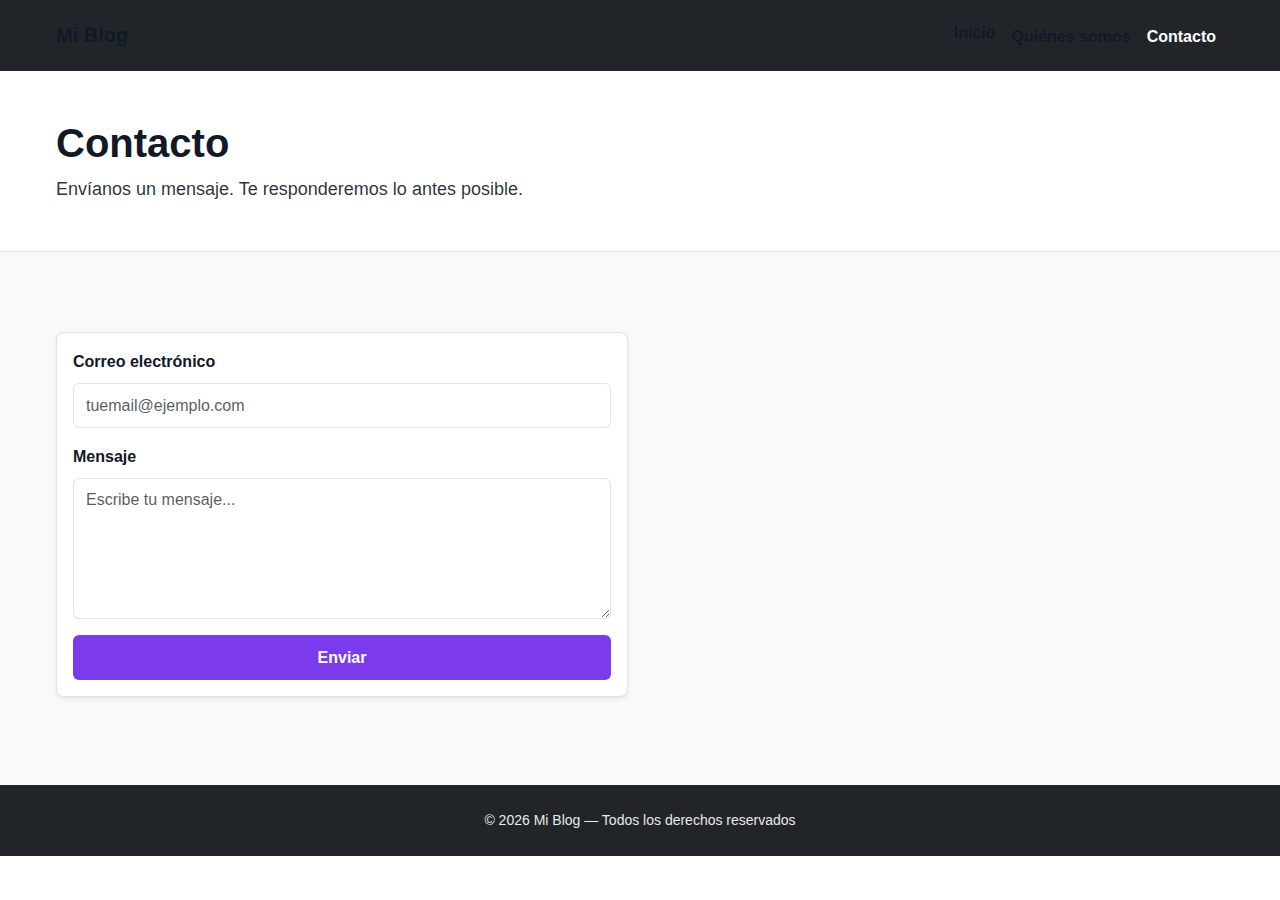
<file: contacto.html>
<!DOCTYPE html>
<html lang="es">
<head>
  <meta charset="utf-8" />
  <meta name="viewport" content="width=device-width, initial-scale=1" />
  <title>Mi Blog | Contacto</title>

  <link
    href="https://cdn.jsdelivr.net/npm/bootstrap@5.3.3/dist/css/bootstrap.min.css"
    rel="stylesheet"
    integrity="sha384-QWTKZyjpPEjISv5WaRU9OFeRpok6YctnYmDr5pNlyT2bRjXh0JMhjY6hW+ALEwIH"
    crossorigin="anonymous"
  />
  <link rel="stylesheet" href="./styles.css" />
</head>
<body class="bg-light text-dark">
  <nav class="navbar navbar-expand-lg navbar-dark bg-dark" aria-label="Barra de navegación">
    <div class="container">
      <a class="navbar-brand fw-semibold" href="./index.html">Mi Blog</a>
      <button class="navbar-toggler" type="button" data-bs-toggle="collapse" data-bs-target="#mainNav"
              aria-controls="mainNav" aria-expanded="false" aria-label="Abrir menú">
        <span class="navbar-toggler-icon"></span>
      </button>
      <div id="mainNav" class="collapse navbar-collapse">
        <ul class="navbar-nav ms-auto">
          <li class="nav-item"><a class="nav-link" href="./index.html">Inicio</a></li>
          <li class="nav-item"><a class="nav-link" href="./quienes-somos.html">Quiénes somos</a></li>
          <li class="nav-item"><a class="nav-link active" href="./contacto.html" aria-current="page">Contacto</a></li>
        </ul>
      </div>
    </div>
  </nav>

  <header class="bg-white border-bottom">
    <div class="container py-5">
      <h1 class="display-6 fw-bold">Contacto</h1>
      <p class="lead mb-0">Envíanos un mensaje. Te responderemos lo antes posible.</p>
    </div>
  </header>

  <main class="container my-4">
    <div class="row g-4">
      <div class="d-none d-lg-block col-lg-3"><!-- vacío --> </div>

      <div class="col-12 col-lg-6">
        <!-- Aquí aparecerá la alerta al enviar -->
        <div id="liveAlertPlaceholder" class="mb-3" aria-live="polite"></div>

        <form id="contactForm" class="card shadow-sm p-3">
          <div class="mb-3">
            <label for="email" class="form-label">Correo electrónico</label>
            <input type="email" class="form-control" id="email" placeholder="tuemail@ejemplo.com" required />
          </div>

          <div class="mb-3">
            <label for="mensaje" class="form-label">Mensaje</label>
            <textarea class="form-control" id="mensaje" rows="5" placeholder="Escribe tu mensaje..." required></textarea>
          </div>

          <button type="submit" class="btn btn-primary">Enviar</button>
        </form>
      </div>

      <div class="d-none d-lg-block col-lg-3"><!-- vacío --> </div>
    </div>
  </main>

  <footer class="bg-dark text-white py-4 mt-5">
    <div class="container text-center small">
      © <span id="year"></span> Mi Blog — Todos los derechos reservados
    </div>
  </footer>

  <script
    src="https://cdn.jsdelivr.net/npm/bootstrap@5.3.3/dist/js/bootstrap.bundle.min.js"
    integrity="sha384-YvpcrYf0tY3lHB60NNkmXc5s9fDVZLESaAA55NDzOxhy9GkcIdslK1eN7N6jIeHz"
    crossorigin="anonymous"></script>
  <script src="./script.js"></script>
</body>
</html>
</file>
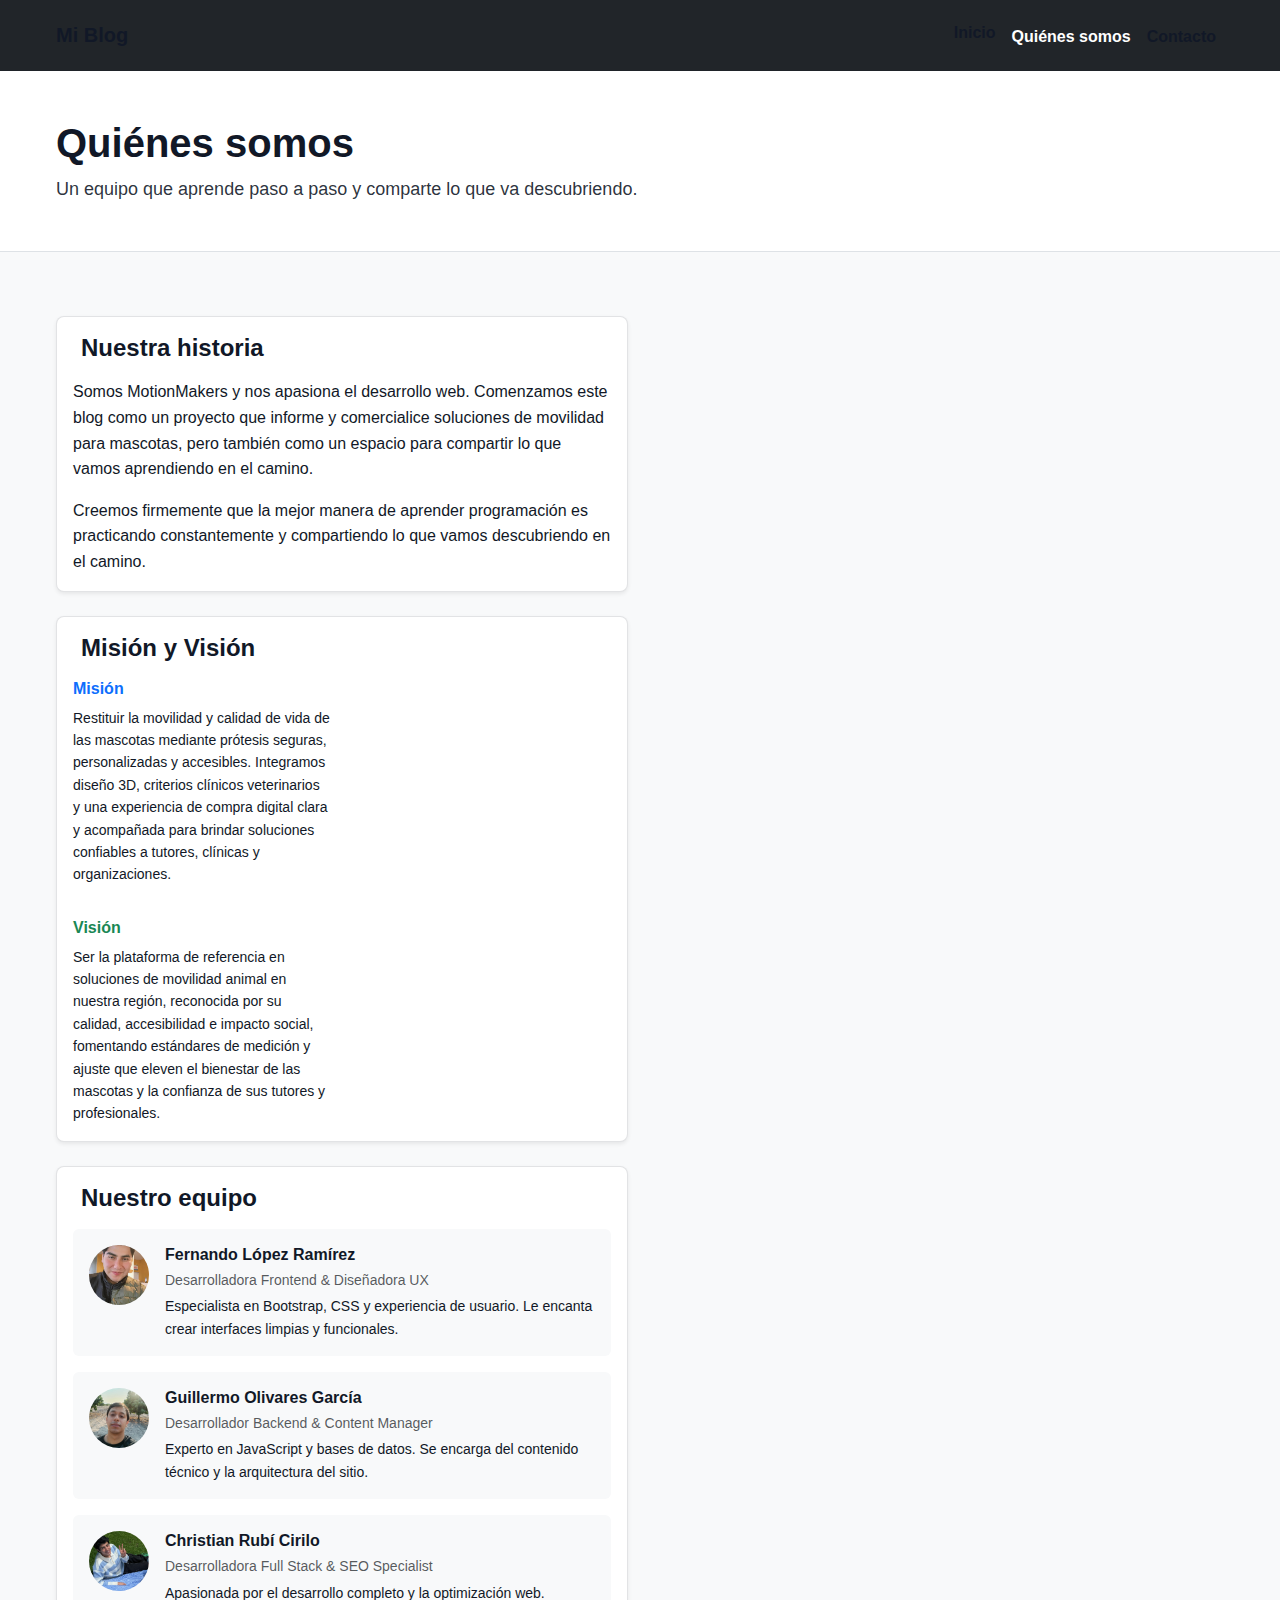
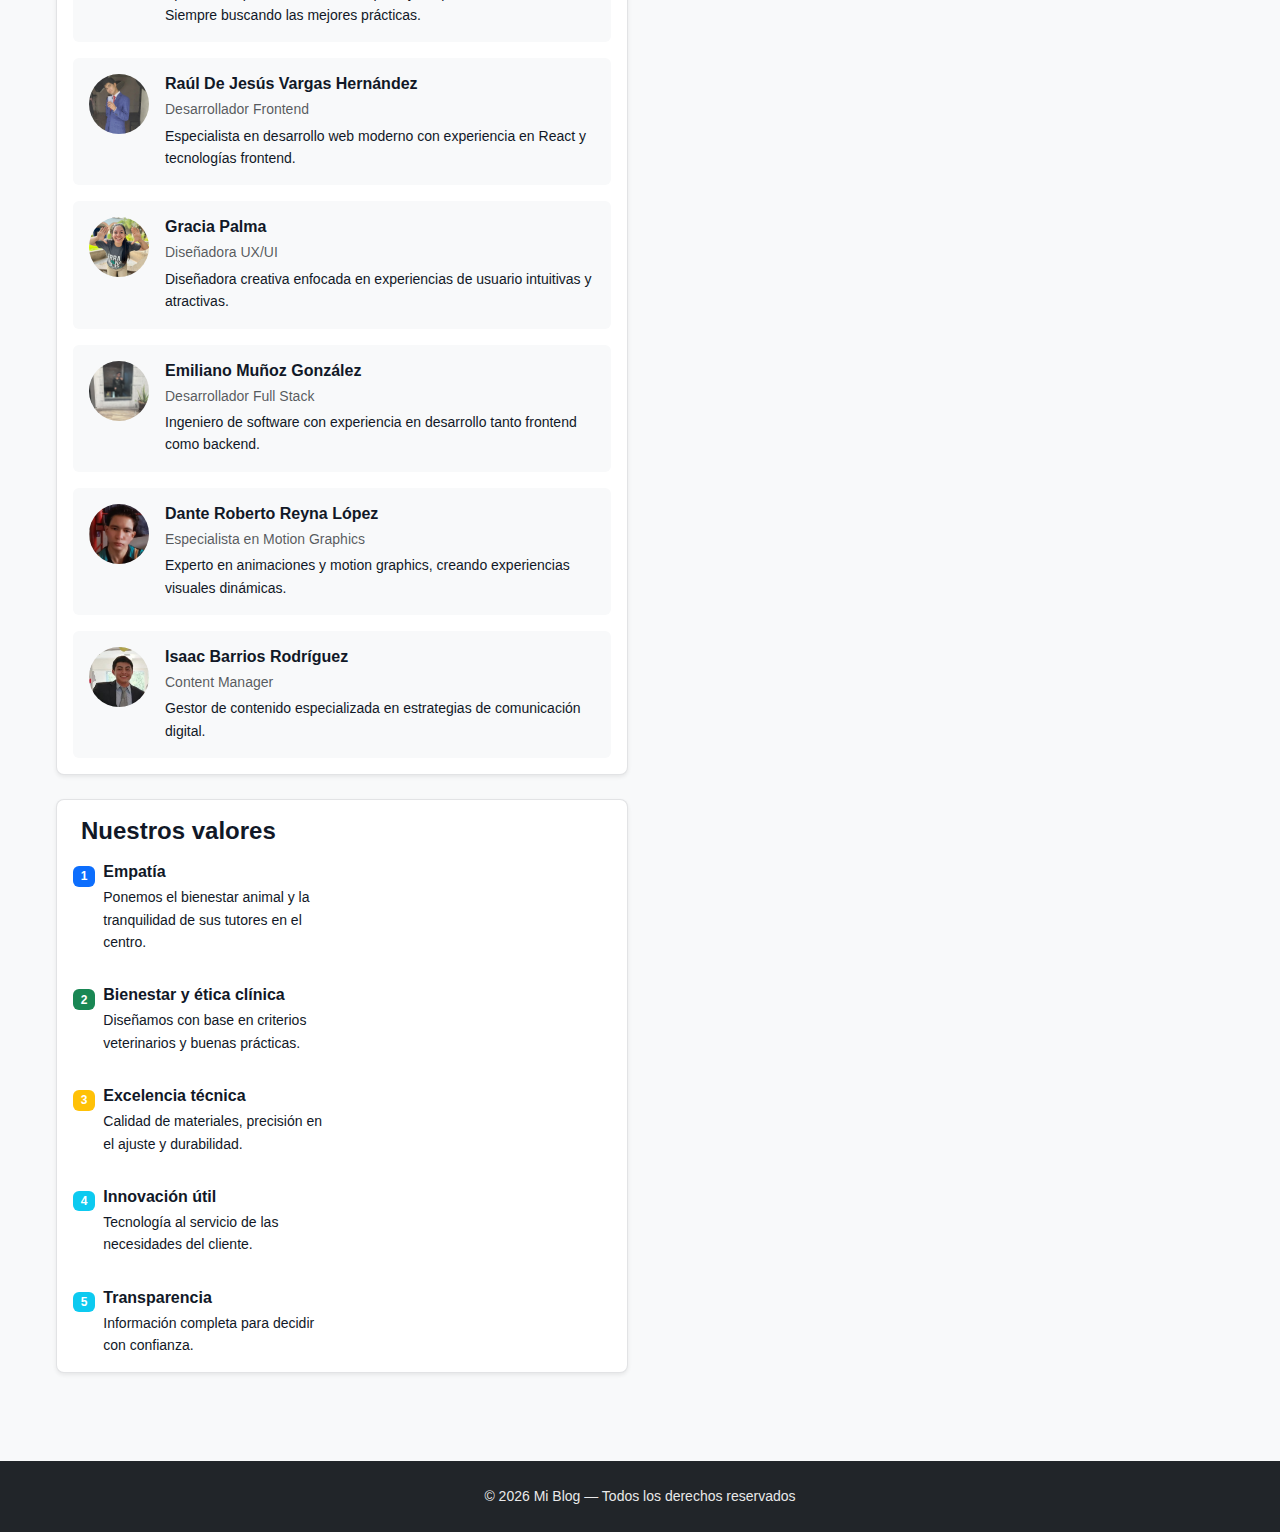
<file: quienes-somos.html>
<!DOCTYPE html>
<html lang="es">
<head>
  <meta charset="utf-8" />
  <meta name="viewport" content="width=device-width, initial-scale=1" />
  <title>Mi Blog | Quiénes somos</title>

  <!-- Bootstrap 5 -->
  <link
    href="https://cdn.jsdelivr.net/npm/bootstrap@5.3.3/dist/css/bootstrap.min.css"
    rel="stylesheet"
    integrity="sha384-QWTKZyjpPEjISv5WaRU9OFeRpok6YctnYmDr5pNlyT2bRjXh0JMhjY6hW+ALEwIH"
    crossorigin="anonymous"
  />
  <!-- Bootstrap Icons (para los <i class="bi ...">) -->
  <link
    rel="stylesheet"
    href="https://cdn.jsdelivr.net/npm/bootstrap-icons@1.11.3/font/bootstrap-icons.css"
    integrity="sha384-Ci8rNwcz4JqB0r7sN5e8r0c+2k1b3lCwz8z7mY3mZLxwW0E2m6G6Gk2zj0m0Uu5v"
    crossorigin="anonymous"
  />
  <link rel="stylesheet" href="./styles.css" />
</head>
<body class="bg-light text-dark">
  <nav class="navbar navbar-expand-lg navbar-dark bg-dark" aria-label="Barra de navegación">
    <div class="container">
      <a class="navbar-brand fw-semibold" href="./index.html">Mi Blog</a>
      <button class="navbar-toggler" type="button" data-bs-toggle="collapse" data-bs-target="#mainNav"
              aria-controls="mainNav" aria-expanded="false" aria-label="Abrir menú">
        <span class="navbar-toggler-icon"></span>
      </button>
      <div id="mainNav" class="collapse navbar-collapse">
        <ul class="navbar-nav ms-auto">
          <li class="nav-item"><a class="nav-link" href="./index.html">Inicio</a></li>
          <li class="nav-item"><a class="nav-link active" href="./quienes-somos.html" aria-current="page">Quiénes somos</a></li>
          <li class="nav-item"><a class="nav-link" href="./contacto.html">Contacto</a></li>
        </ul>
      </div>
    </div>
  </nav>

  <header class="bg-white border-bottom">
    <div class="container py-5">
      <h1 class="display-6 fw-bold">Quiénes somos</h1>
      <p class="lead mb-0">Un equipo que aprende paso a paso y comparte lo que va descubriendo.</p>
    </div>
  </header>

  <main class="container my-4">
    <div class="row g-4">
      <!-- Columna izquierda (vacía) -->
      <div class="d-none d-lg-block col-lg-3"></div>

      <!-- Contenido principal -->
      <div class="col-12 col-lg-6">
        <!-- Nuestra historia -->
        <section class="card shadow-sm mb-4">
          <div class="card-body">
            <h2 class="h4 mb-3">
              <i class="bi bi-book text-primary me-2"></i>Nuestra historia
            </h2>
            <p>
              Somos MotionMakers y nos apasiona el desarrollo web. Comenzamos este blog como un proyecto que informe y comercialice soluciones de movilidad para mascotas, pero también como un espacio para compartir lo que vamos aprendiendo en el camino.
            </p>
            <p class="mb-0">
              Creemos firmemente que la mejor manera de aprender programación es practicando
              constantemente y compartiendo lo que vamos descubriendo en el camino.
            </p>
          </div>
        </section>

        <!-- Misión y Visión -->
        <section class="card shadow-sm mb-4">
          <div class="card-body">
            <h2 class="h4 mb-3">
              <i class="bi bi-target text-success me-2"></i>Misión y Visión
            </h2>
            <div class="row">
              <div class="col-md-6 mb-3">
                <h3 class="h6 text-primary">Misión</h3>
                <p class="small mb-0">
                  Restituir la movilidad y calidad de vida de las mascotas mediante prótesis seguras, personalizadas y accesibles. Integramos diseño 3D, criterios clínicos veterinarios y una experiencia de compra digital clara y acompañada para brindar soluciones confiables a tutores, clínicas y organizaciones.
                </p>
              </div>
              <div class="col-md-6">
                <h3 class="h6 text-success">Visión</h3>
                <p class="small mb-0">
                  Ser la plataforma de referencia en soluciones de movilidad animal en nuestra región, reconocida por su calidad, accesibilidad e impacto social, fomentando estándares de medición y ajuste que eleven el bienestar de las mascotas y la confianza de sus tutores y profesionales.
                </p>
              </div>
            </div>
          </div>
        </section>

        <!-- Nuestro equipo -->
        <section class="card shadow-sm mb-4">
          <div class="card-body">
            <h2 class="h4 mb-3">
              <i class="bi bi-people text-warning me-2"></i>Nuestro equipo
            </h2>

            <!-- Miembro del equipo 1 -->
            <div class="d-flex mb-3 p-3 bg-light rounded">
              <img src="Fotos Team/Fernando.jpg" class="team-avatar me-3" alt="Foto de Fernando López Ramírez" loading="lazy">
              <div>
                <h4 class="h6 mb-1">Fernando López Ramírez</h4>
                <p class="text-muted small mb-1">Desarrolladora Frontend & Diseñadora UX</p>
                <p class="small mb-0">
                  Especialista en Bootstrap, CSS y experiencia de usuario. Le encanta crear
                  interfaces limpias y funcionales.
                </p>
              </div>
            </div>

            <!-- Miembro del equipo 2 -->
            <div class="d-flex mb-3 p-3 bg-light rounded">
              <img src="Fotos Team/Guillermo XD.jpg" class="team-avatar me-3" alt="Foto de Guillermo Olivares García" loading="lazy">
              <div>
                <h4 class="h6 mb-1">Guillermo Olivares García</h4>
                <p class="text-muted small mb-1">Desarrollador Backend & Content Manager</p>
                <p class="small mb-0">
                  Experto en JavaScript y bases de datos. Se encarga del contenido técnico
                  y la arquitectura del sitio.
                </p>
              </div>
            </div>

            <!-- Miembro del equipo 3 -->
            <div class="d-flex mb-3 p-3 bg-light rounded">
              <img src="Fotos Team/chris xd.jpg" class="team-avatar me-3" alt="Foto de Christian Rubí Cirilo" loading="lazy">
              <div>
                <h4 class="h6 mb-1">Christian Rubí Cirilo</h4>
                <p class="text-muted small mb-1">Desarrolladora Full Stack & SEO Specialist</p>
                <p class="small mb-0">
                  Apasionada por el desarrollo completo y la optimización web. Siempre
                  buscando las mejores prácticas.
                </p>
              </div>
            </div>

            <!-- Miembro del equipo 4 -->
            <div class="d-flex mb-3 p-3 bg-light rounded">
              <img src="Fotos Team/Raul.jpg" class="team-avatar me-3" alt="Foto de Raúl De Jesús Vargas Hernández" loading="lazy">
              <div>
                <h4 class="h6 mb-1">Raúl De Jesús Vargas Hernández</h4>
                <p class="text-muted small mb-1">Desarrollador Frontend</p>
                <p class="small mb-0">
                  Especialista en desarrollo web moderno con experiencia en React y tecnologías frontend.
                </p>
              </div>
            </div>

            <!-- Miembro del equipo 5 -->
            <div class="d-flex mb-3 p-3 bg-light rounded">
              <img src="Fotos Team/NewGrace.jpeg" class="team-avatar me-3" alt="Foto de Gracia Palma" loading="lazy">
              <div>
                <h4 class="h6 mb-1">Gracia Palma</h4>
                <p class="text-muted small mb-1">Diseñadora UX/UI</p>
                <p class="small mb-0">
                  Diseñadora creativa enfocada en experiencias de usuario intuitivas y atractivas.
                </p>
              </div>
            </div>

            <!-- Miembro del equipo 6 -->
            <div class="d-flex mb-3 p-3 bg-light rounded">
              <img src="Fotos Team/Emiliano (1).jpg" class="team-avatar me-3" alt="Foto de Emiliano Muñoz González" loading="lazy">
              <div>
                <h4 class="h6 mb-1">Emiliano Muñoz González</h4>
                <p class="text-muted small mb-1">Desarrollador Full Stack</p>
                <p class="small mb-0">
                  Ingeniero de software con experiencia en desarrollo tanto frontend como backend.
                </p>
              </div>
            </div>

            <!-- Miembro del equipo 7 -->
            <div class="d-flex mb-3 p-3 bg-light rounded">
              <img src="Fotos Team/Dante.jpg" class="team-avatar me-3" alt="Foto de Dante Roberto Reyna López" loading="lazy">
              <div>
                <h4 class="h6 mb-1">Dante Roberto Reyna López</h4>
                <p class="text-muted small mb-1">Especialista en Motion Graphics</p>
                <p class="small mb-0">
                  Experto en animaciones y motion graphics, creando experiencias visuales dinámicas.
                </p>
              </div>
            </div>

            <!-- Miembro del equipo 8 -->
            <div class="d-flex p-3 bg-light rounded">
              <img src="Fotos Team/Isaac.jpeg" class="team-avatar me-3" alt="Foto de Isaac Barrios Rodríguez" loading="lazy">
              <div>
                <h4 class="h6 mb-1">Isaac Barrios Rodríguez</h4>
                <p class="text-muted small mb-1">Content Manager</p>
                <p class="small mb-0">
                  Gestor de contenido especializada en estrategias de comunicación digital.
                </p>
              </div>
            </div>

          </div>
        </section>

        <!-- Valores y principios -->
        <section class="card shadow-sm">
          <div class="card-body">
            <h2 class="h4 mb-3">
              <i class="bi bi-heart text-danger me-2"></i>Nuestros valores
            </h2>
            <div class="row g-3">
              <div class="col-md-6">
                <div class="d-flex align-items-start">
                  <span class="badge bg-primary me-2 mt-1">1</span>
                  <div>
                    <h4 class="h6 mb-1">Empatía</h4>
                    <p class="small mb-0">Ponemos el bienestar animal y la tranquilidad de sus tutores en el centro.</p>
                  </div>
                </div>
              </div>
              <div class="col-md-6">
                <div class="d-flex align-items-start">
                  <span class="badge bg-success me-2 mt-1">2</span>
                  <div>
                    <h4 class="h6 mb-1">Bienestar y ética clínica</h4>
                    <p class="small mb-0">Diseñamos con base en criterios veterinarios y buenas prácticas.</p>
                  </div>
                </div>
              </div>
              <div class="col-md-6">
                <div class="d-flex align-items-start">
                  <span class="badge bg-warning me-2 mt-1">3</span>
                  <div>
                    <h4 class="h6 mb-1">Excelencia técnica</h4>
                    <p class="small mb-0">Calidad de materiales, precisión en el ajuste y durabilidad.</p>
                  </div>
                </div>
              </div>
              <div class="col-md-6">
                <div class="d-flex align-items-start">
                  <span class="badge bg-info me-2 mt-1">4</span>
                  <div>
                    <h4 class="h6 mb-1">Innovación útil</h4>
                    <p class="small mb-0">Tecnología al servicio de las necesidades del cliente.</p>
                  </div>
                </div>
              </div>
               <div class="col-md-6">
                <div class="d-flex align-items-start">
                  <span class="badge bg-info me-2 mt-1">5</span>
                  <div>
                    <h4 class="h6 mb-1">Transparencia</h4>
                    <p class="small mb-0">Información completa para decidir con confianza.</p>
                  </div>
                </div>
              </div>
            </div>
          </div>
        </section>
      </div>

      <!-- Columna derecha (vacía) -->
      <div class="d-none d-lg-block col-lg-3"></div>
    </div>
  </main>

  <footer class="bg-dark text-white py-4 mt-5">
    <div class="container text-center small">
      © <span id="year"></span> Mi Blog — Todos los derechos reservados
    </div>
  </footer>

  <script
    src="https://cdn.jsdelivr.net/npm/bootstrap@5.3.3/dist/js/bootstrap.bundle.min.js"
    integrity="sha384-YvpcrYf0tY3lHB60NNkmXc5s9fDVZLESaAA55NDzOxhy9GkcIdslK1eN7N6jIeHz"
    crossorigin="anonymous"></script>
  <script src="./script.js"></script>
</body>
</html>
</file>
<file: styles.css>
/* Reset y configuración base */
* {
  margin: 0;
  padding: 0;
  box-sizing: border-box;
}

:root {
  /* === Paleta (5 colores) ===
     1) Primario (Morado): #7C3AED
     2) Secundario (Gris pizarra): #475569
     3) Acento (Cian): #06B6D4
     4) Fondo: #FFFFFF
     5) Texto: #111827
  */

  /* Colores base */
  --background: #FFFFFF;
  --foreground: #111827;
  --card: #FFFFFF;
  --card-foreground: #111827;

  /* Marca */
  --primary: #7C3AED;
  --primary-foreground: #FFFFFF;

  --secondary: #475569;
  --secondary-foreground: #FFFFFF;

  /* Apoyos (derivados) */
  --muted: rgba(17, 24, 39, 0.04);
  --muted-foreground: rgba(17, 24, 39, 0.75);

  --accent: #06B6D4;
  --accent-foreground: #FFFFFF;

  --border: rgba(17, 24, 39, 0.12);
  --input: #FFFFFF;
  --ring: rgba(124, 58, 237, 0.45);

  /* Tipografía */
  --font-sans: -apple-system, BlinkMacSystemFont, "Segoe UI", Roboto, "Helvetica Neue", Arial, sans-serif;
  --font-mono: "SF Mono", Monaco, Inconsolata, "Roboto Mono", Consolas, "Courier New", monospace;

  /* Espaciado */
  --radius: 0.5rem;
  --container-max-width: 1200px;
  --container-padding: 1rem;
}

/* Tipografías base */
html, body {
  font-family: var(--font-sans);
  background-color: var(--background);
  color: var(--foreground);
  line-height: 1.6;
  -webkit-font-smoothing: antialiased;
  -moz-osx-font-smoothing: grayscale;
}

/* Contenedor */
.container {
  max-width: var(--container-max-width);
  margin: 0 auto;
  padding: 0 var(--container-padding);
}

/* Header y Navegación */
header {
  background-color: var(--card);
  color: var(--card-foreground);
  border-bottom: 1px solid var(--border);
}

.navbar {
  padding: 0.75rem 0;
  border-bottom: 1px solid var(--border);
  background-color: var(--card);
  color: var(--card-foreground);
}

.navbar .brand,
.navbar a {
  color: var(--foreground);
  text-decoration: none;
  font-weight: 600;
}

.navbar a:hover,
.navbar a:focus {
  color: var(--primary);
}

/* Grillas y layout básicos */
.row {
  display: grid;
  gap: 1rem;
}

@media (min-width: 992px) {
  .row-3col {
    grid-template-columns: 1fr minmax(0, 720px) 1fr;
  }
}

/* Tarjetas */
.card {
  background-color: var(--card);
  color: var(--card-foreground);
  border: 1px solid var(--border);
  border-radius: var(--radius);
  overflow: hidden;
}

.card + .card {
  margin-top: 1rem;
}

.card-header,
.card-footer {
  padding: 1rem;
  border-bottom: 1px solid var(--border);
}

.card-footer {
  border-top: 1px solid var(--border);
  border-bottom: none;
}

.card-body {
  padding: 1rem;
}

/* Botones */
.btn {
  display: inline-block;
  padding: 0.6rem 1rem;
  border-radius: calc(var(--radius) - 2px);
  border: 1px solid transparent;
  font-weight: 600;
  text-decoration: none;
  cursor: pointer;
  transition: box-shadow 0.2s ease, transform 0.05s ease, background-color 0.2s ease, color 0.2s ease;
}

.btn:focus-visible {
  outline: 2px solid var(--ring);
  outline-offset: 2px;
}

.btn-primary {
  background-color: var(--primary);
  color: var(--primary-foreground);
}

/* Hover ajustado al morado más oscuro */
.btn-primary:hover { background-color: #6D28D9; }

.btn-outline {
  background-color: transparent;
  color: var(--foreground);
  border-color: var(--border);
}

.btn-outline:hover {
  border-color: var(--foreground);
}

.btn-accent {
  background-color: var(--accent);
  color: var(--accent-foreground);
}

.btn-accent:hover {
  filter: brightness(0.95);
}

/* Formularios */
.form-control, input[type="text"], input[type="email"], textarea, select {
  width: 100%;
  padding: 0.6rem 0.75rem;
  border-radius: calc(var(--radius) - 2px);
  border: 1px solid var(--border);
  background-color: var(--input);
  color: var(--foreground);
  transition: border-color 0.2s ease, box-shadow 0.2s ease;
}

.form-control:focus,
input:focus,
textarea:focus,
select:focus {
  border-color: var(--primary);
  box-shadow: 0 0 0 4px var(--ring);
  outline: none;
}

label {
  display: block;
  font-weight: 600;
  margin-bottom: 0.35rem;
}

/* Alertas */
.alert {
  padding: 0.75rem 1rem;
  border-radius: calc(var(--radius) - 2px);
  border: 1px solid var(--border);
  background-color: var(--muted);
  color: var(--muted-foreground);
}

.alert-success {
  background-color: rgba(16, 185, 129, 0.08);
  border-color: rgba(16, 185, 129, 0.25);
  color: #065f46;
}

.alert-danger {
  background-color: rgba(239, 68, 68, 0.09);
  border-color: rgba(239, 68, 68, 0.25);
  color: #7f1d1d;
}

/* Utilidades de espaciado */
.mt-1 { margin-top: 0.25rem; }
.mt-2 { margin-top: 0.5rem; }
.mt-3 { margin-top: 1rem; }
.mt-4 { margin-top: 1.5rem; }
.mt-5 { margin-top: 2rem; }

.mb-1 { margin-bottom: 0.25rem; }
.mb-2 { margin-bottom: 0.5rem; }
.mb-3 { margin-bottom: 1rem; }
.mb-4 { margin-bottom: 1.5rem; }
.mb-5 { margin-bottom: 2rem; }

.py-1 { padding-top: 0.25rem; padding-bottom: 0.25rem; }
.py-2 { padding-top: 0.5rem; padding-bottom: 0.5rem; }
.py-3 { padding-top: 1rem; padding-bottom: 1rem; }
.py-4 { padding-top: 1.5rem; padding-bottom: 1.5rem; }
.py-5 { padding-top: 2rem; padding-bottom: 2rem; }

/* Tipografía utilitaria */
.h1, .h2, .h3, .h4, .h5, .h6 {
  font-weight: 700;
  line-height: 1.25;
}

.lead {
  font-size: 1.125rem;
  color: rgba(17, 24, 39, 0.9);
}

/* Imágenes dentro de tarjetas */
/* Imágenes de portada dentro de tarjetas (no afecta avatares) */
.card > img,
.card .card-img-top {
  display: block;
  width: 100%;
  height: auto;
}


/* Footer */
footer {
  background-color: var(--foreground);
  color: #ffffff;
}

footer .small {
  opacity: 0.9;
}

/* Links */
a {
  color: var(--primary);
}

a:hover,
a:focus {
  color: #6D28D9;
}

/* Listas */
ul, ol {
  padding-left: 1.25rem;
}

li + li {
  margin-top: 0.25rem;
}

/* Tablas (opcional si las usas en posts) */
.table {
  width: 100%;
  border-collapse: collapse;
  border: 1px solid var(--border);
  border-radius: var(--radius);
  overflow: hidden;
}

.table th,
.table td {
  padding: 0.6rem 0.75rem;
  border-bottom: 1px solid var(--border);
}

.table thead th {
  background-color: var(--muted);
  color: var(--muted-foreground);
  text-align: left;
}

/* Sombras sutiles */
.shadow-sm {
  box-shadow: 0 1px 2px rgba(17, 24, 39, 0.08);
}

/* Estados de enfoque accesibles globales (fallback) */
:focus-visible {
  outline: 2px solid var(--accent);
  outline-offset: 2px;
}

/* Scroll suave */
html {
  scroll-behavior: smooth;
}


/* === Avatares del equipo (evita deformaciones) === */
.team-avatar {
  width: 60px;
  height: 60px;
  border-radius: 50%;
  object-fit: cover;        /* recorta sin estirar */
  object-position: center;  /* centra el recorte */
  flex-shrink: 0;           /* evita que el avatar se encoja en flex */
}

/* Asegura que los avatares sigan siendo cuadrados dentro de .card */
.card img.team-avatar {
  width: 60px;
  height: 60px;
}




/* Opcional: un poquito más grande en pantallas medianas+ */
@media (min-width: 768px) {
  .team-avatar {
    width: 72px;
    height: 72px;
  }
}
</file>
